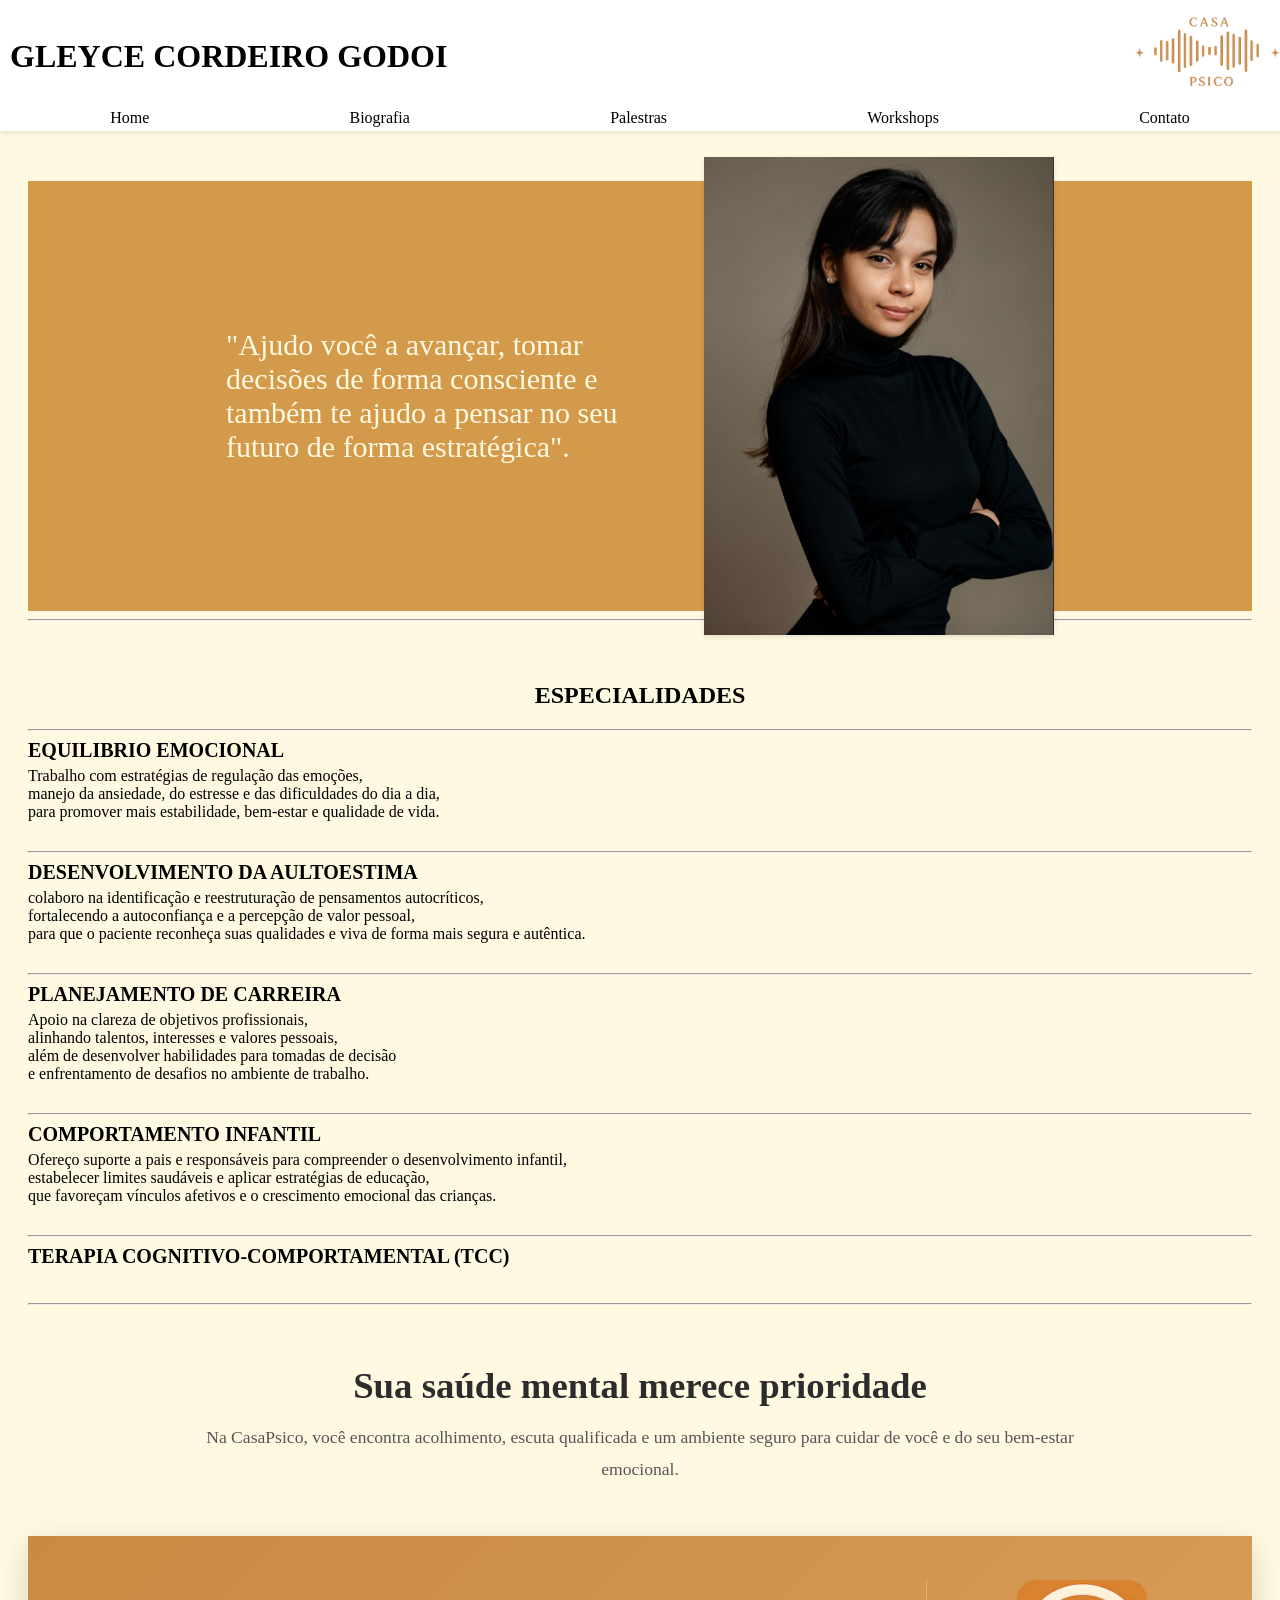
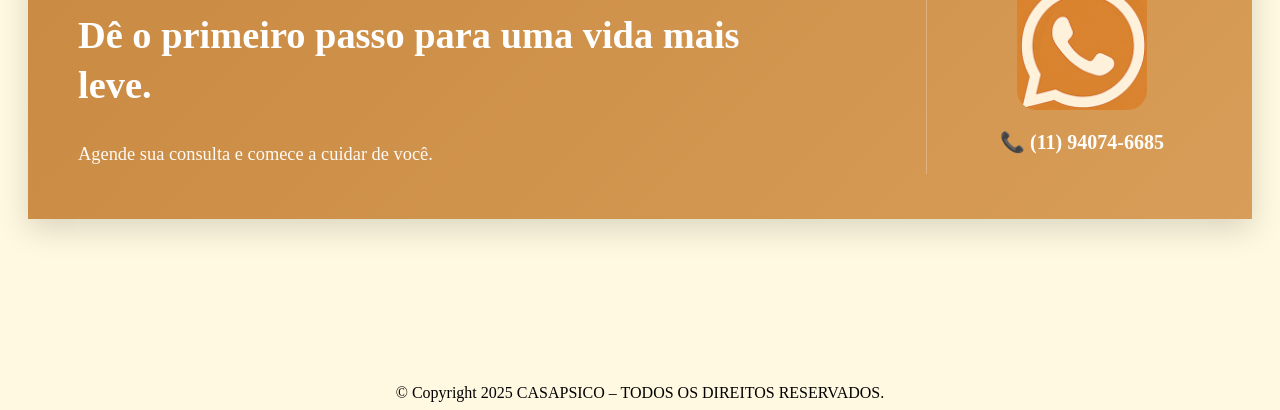
<file: index.html>
<!DOCTYPE html>
<html lang="pt-BR">
<head>
<meta charset="UTF-8">
<meta name="viewport" content="width=device-width, initial-scale=1.0">

<title>Psicóloga em Osasco | Terapia Cognitivo-Comportamental | CasaPsico</title>

<meta name="description" content="Psicóloga em Osasco, Gleyce Cordeiro Godoi. Atendimento com Terapia Cognitivo-Comportamental para ansiedade, autoestima e bem-estar. Atendimento presencial e online.">
<meta name="robots" content="index, follow">

<link rel="canonical" href="https://www.casapsico.com.br/">

<link rel="icon" href="/favicon.ico">

<link rel="preload" href="style.css" as="style">
<link rel="stylesheet" href="style.css">
</head>


<body>
  <header>

<div class="name">

<h1> GLEYCE CORDEIRO  GODOI</h1>

<img src="logo1.webp" alt="CasaPsico - Psicóloga Gleyce Cordeiro Godoi">

</div>

<nav class="one">

<a href="index.html">Home</a>

<a href="aboutsobre.html">Biografia</a>

<a href="aboutcurso.html">Palestras</a>

<a href="aboutwork.html">Workshops</a>

<a href="aboutcontato.html">Contato</a>

</nav>

</header>

    <main>


        <div id="eu">
           
                  <div class="tex">
          <p>
             "Ajudo você a avançar, tomar decisões de forma consciente
            e também te ajudo a pensar no seu futuro de forma estratégica".
</p>
              </div>
            <img 
  src="apresent.webp" 
  alt="apresentacao"
  width="600" 
  height="600"
  loading="eager"
  fetchpriority="high"
>

            
                

        </div>


<hr>









            <h2>ESPECIALIDADES</h2>
<hr>
            <div class="especialidade">
                
            <div class="texto">
            <h3>EQUILIBRIO EMOCIONAL</h3>
              <p>Trabalho com estratégias de regulação das emoções,<br>
manejo da ansiedade, do estresse e das dificuldades do dia a dia,<br>
para promover mais estabilidade, bem-estar e qualidade de vida. </p>  
            </div>
        </div>
    <hr>
            <div class="especialidade">
              
            <div class="texto">
            <h3>DESENVOLVIMENTO DA AULTOESTIMA</h3>
            <p>colaboro na identificação e reestruturação de pensamentos autocríticos,<br>
fortalecendo a autoconfiança e a percepção de valor pessoal,<br>
para que o paciente reconheça suas qualidades e viva de forma mais segura e autêntica.
</p>  
            </div>
            </div>  
      
      <hr>
      
            <div class="especialidade">
           
      
            <div class="texto">
            <h3>PLANEJAMENTO DE CARREIRA</h3>
            <p>Apoio na clareza de objetivos profissionais,<br>
alinhando talentos, interesses e valores pessoais,<br>
além de desenvolver habilidades para tomadas de decisão<br>
e enfrentamento de desafios no ambiente de trabalho.
</p>  
            </div>
         </div>
      <hr>  
         <div class="especialidade">
               
            <div class="texto">
            <h3>COMPORTAMENTO INFANTIL</h3>
            <p>Ofereço suporte a pais e responsáveis para compreender o desenvolvimento infantil,<br>
estabelecer limites saudáveis e aplicar estratégias de educação,<br>
que favoreçam vínculos afetivos e o crescimento emocional das crianças.
</p>  
            </div>
         </div>
        
        <hr>
             <div class="especialidade">
              
            <div class="texto">
            <h3>TERAPIA COGNITIVO-COMPORTAMENTAL (TCC)</h3>
            <p></p>  
             </div>
             </div>



<hr>






             </div>


<section class="introducao-cta">

    <h2 class="titulo-principal">
        Sua saúde mental merece prioridade
    </h2>

    <p class="subtitulo-principal">
        Na CasaPsico, você encontra acolhimento, escuta qualificada e um ambiente seguro para cuidar de você e do seu bem-estar emocional.
    </p>

</section>

<section class="cta-agendamento">

  

    <div class="cta-texto">
        <h2>
            Dê o primeiro passo para uma vida mais leve.
        </h2>

        <p>
            Agende sua consulta e comece a cuidar de você.
        </p>
    </div>

    <div class="cta-acao">

        <a href="https://wa.me/5511940746685" target="_blank">
            <img id="whatsappIcon" src="wats.PNG" alt="WhatsApp">
        </a>

        <p class="telefone">
            📞 (11) 94074-6685
        </p>

    </div>

</section>


    </main>






<footer>
  <div class="end">
   ©️ Copyright 2025 CASAPSICO – TODOS OS DIREITOS RESERVADOS.
</div>
</footer>



  <script src="index.js" ></script>
 
<script type="application/ld+json">
{
 "@context": "https://schema.org",
 "@type": "Psychologist",
 "name": "CASAPSICO GLEYCE CORDEIRO GODOI",
 "url": "https://casapsico.com.br",
 "address": {
   "@type": "PostalAddress",
   "addressLocality": "Osasco",
   "addressRegion": "SP",
   "addressCountry": "BR"
 },
 "areaServed": "Osasco",
 "sameAs": []
}
</script>
</body>
</html>
</file>
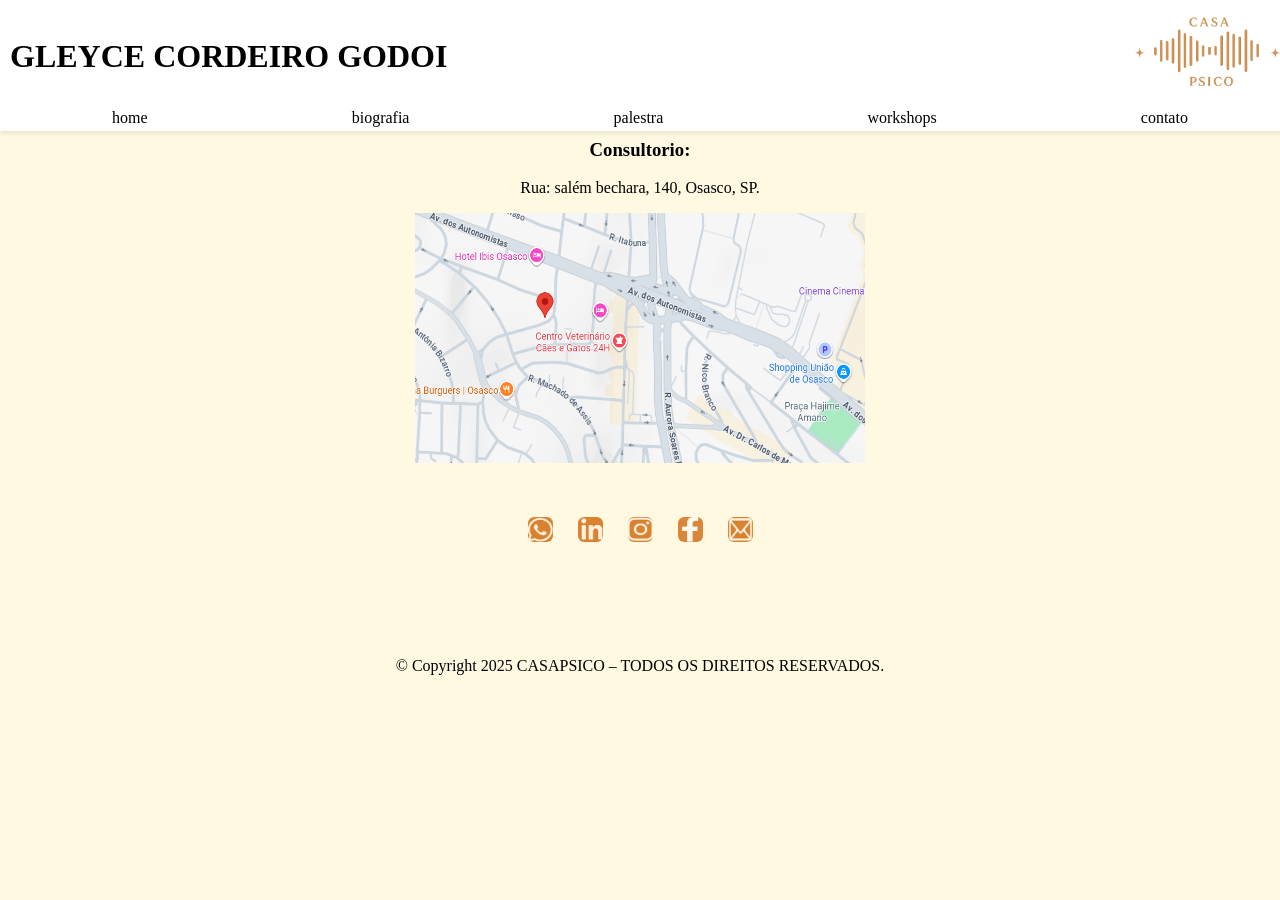
<file: aboutcontato.html>
<!DOCTYPE html>
<html lang="pt-BR">
<head>

<meta charset="UTF-8">
<meta name="viewport" content="width=device-width, initial-scale=1.0">

<title>Contato | Psicóloga Gleyce Cordeiro Godoi | Agende Sua Consulta em Osasco | CasaPsico</title>

<meta name="description" content="Entre em contato com a psicóloga Gleyce Cordeiro Godoi na CasaPsico para agendar consultas presenciais ou online em Osasco. Atendimento profissional para seu bem-estar emocional.">

<meta name="robots" content="index, follow">

<link rel="canonical" href="https://casapsico.com/contato">

<link rel="icon" href="/favicon.ico">

<link rel="stylesheet" href="style.css">

</head>
<body>
    <header>

<div class="name">
<h1>GLEYCE CORDEIRO  GODOI</h1>
  <img src="logo1.webp" alt="CasaPsico - Psicóloga Gleyce Cordeiro Godoi">

</div>
  <section class="one">
    <a href="index.html">home</a>    

    <a href="aboutsobre.html">biografia</a>

    <a href="aboutcurso.html">palestra</a>

    <a href="aboutwork.html">workshops</a>

 <a href="aboutcontato.html">contato</a> 
  
</section>

</header>
  
  
  <main>
        <div class="c1">

            <h3> Consultorio:</h3>
            
              <p >Rua: salém bechara, 140, Osasco, SP.</p>

  <a href="https://www.google.com/maps/place/R.+Sal%C3%A9m+Bechara,+140+-+Centro,+Osasco+-+SP,+06018-180/@-23.5395582,-46.7791097,17z/data=!3m1!4b1!4m6!3m5!1s0x94ceff12a5887967:0x6dab8f3a0f4d35f1!8m2!3d-23.5395582!4d-46.7765348!16s%2Fg%2F11byl0x0mx?entry=ttu&g_ep=EgoyMDI1MTEyMy4xIKXMDSoASAFQAw%3D%3D"  target="_blank">
           <img src="consultorio.png" alt="consultorio">
           </a>
    
  </div>
</div>
           
         
      <section id="icon">

      <a href="https://wa.me/5511940746685"target="_blank">
       <img id="whatsappIcon" src="wats.PNG" alt="WhatsApp">
      </a>


      
      <a href="https://www.linkedin.com/in/glegodoi?utm_source=share&utm_campaign=share_via&utm_content=profile&utm_medium=android_app">
        <img src="in.PNG" alt=" linkdin">
      </a>


      
      <a href="https://www.instagram.com/psicgleycegodoi?igsh=eTRsaHJxZDQwZmto">
        <img src="insta.PNG" alt=" instagran">
      </a>

      <a href="https://www.facebook.com/share/1Fp4AnUuQa/">
        <img src="fac.PNG" alt=" facebook">
      </a>



      <a href="mailto:duvidascasapsico@gmail.com">
      <img src="emai.PNG" alt="email" id="abrir-modal-email">

      </a>

    </section>

<div id="modal-email" class="modal">
  <div class="modal-conteudo">
    <span class="fechar-modal" id="fechar-modal-email">&times;</span>

    <h2>Envie uma mensagem</h2>
<form action="https://formspree.io/f/mvglbogq" method="POST">
      

      <label>Nome</label>
      <input type="text" name="nome" required>
<br>
      <label>E-mail</label>
      <input type="email" name="email" required>

      <label>Assunto</label>
      <input type="text" name="assunto" required>

      <label>Mensagem</label>
      <textarea name="mensagem" rows="5" required></textarea>

      <button type="submit">Enviar</button>

      <input type="hidden" name="_captcha" value="false">
    </form>

  </div>
</div>

 </main>

  

 
<footer>
  <div class="end">
   ©️ Copyright 2025 CASAPSICO – TODOS OS DIREITOS RESERVADOS.
</div>
</footer>
  
  
  
  <script src="index.js">
 

</script>

</body>
</html>
</file>
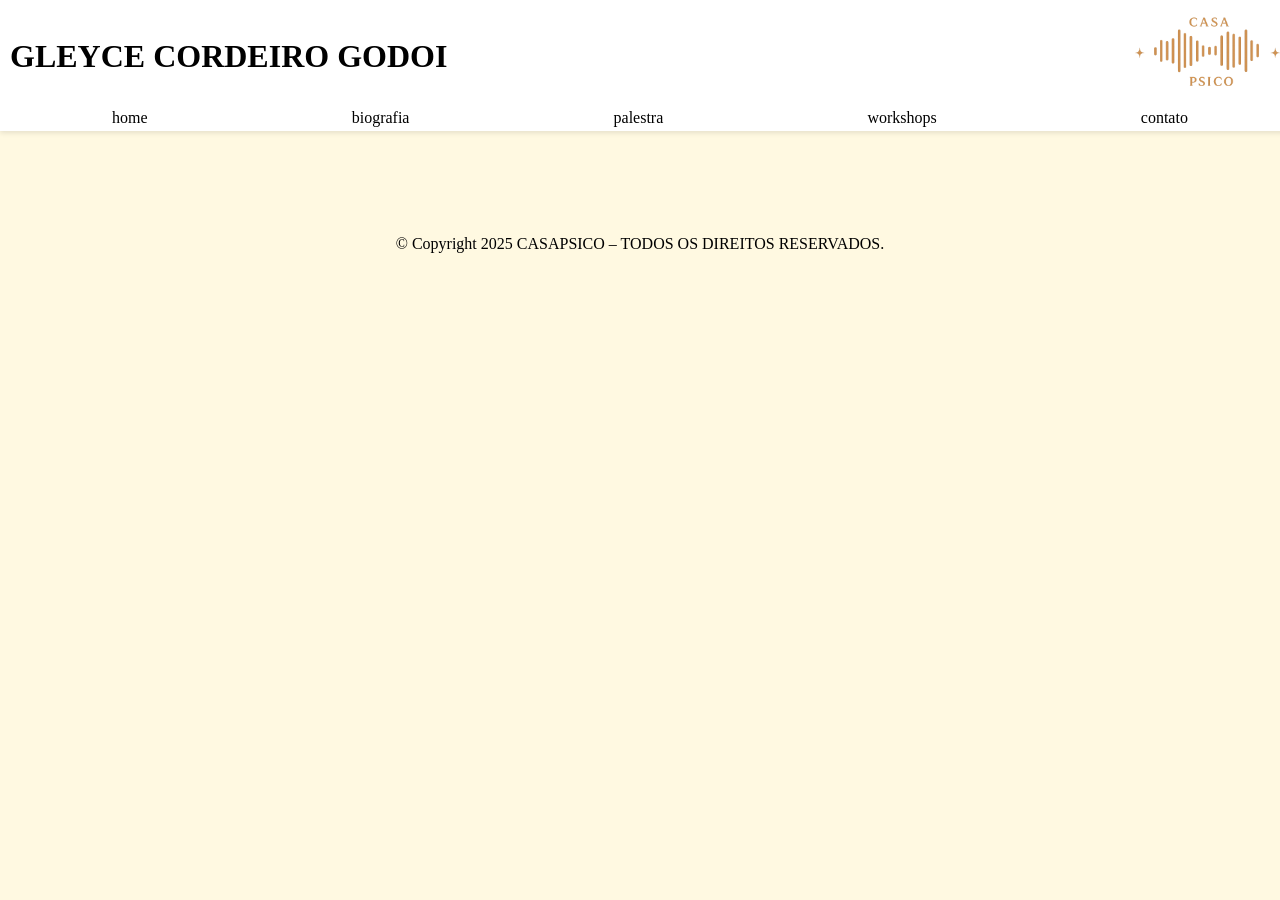
<file: aboutcurso.html>
<!DOCTYPE html>
<html lang="pt-BR">
<head>
    <meta charset="UTF-8">
    <meta name="viewport" content="width=device-width, initial-scale=1.0">
    <title>Palestras de Psicologia com Gleyce Cordeiro Godoi – Educação e Bem-Estar | Casapsico</title>
    <meta name="description" content="Participe das palestras da psicóloga Gleyce Cordeiro Godoi na Casapsico, abordando temas como ansiedade, autoconhecimento e saúde mental. Agende uma palestra para sua empresa ou evento em Osasco.">
    <meta name="keywords" content="palestras de psicologia, saúde mental, autoconhecimento, ansiedade, psicóloga para eventos, Osasco">
    <link rel="icon" href="/favicon.ico">
    <link rel="stylesheet" href="style.css">
</head>
<body>
     <header>
        
<div class="name">
<h1>GLEYCE CORDEIRO  GODOI</h1>
 <img src="logo1.webp" alt="CasaPsico - Psicóloga Gleyce Cordeiro Godoi">

</div>
<section class="one">
    <a href="index.html">home</a>    

    <a href="aboutsobre.html">biografia</a>

    <a href="aboutcurso.html">palestra</a>

    <a href="aboutwork.html">workshops</a>

 <a href="aboutcontato.html">contato</a> 
  
</section>
 </header>


     <main></main>
  
<footer>
  <div class="end">
   ©️ Copyright 2025 CASAPSICO – TODOS OS DIREITOS RESERVADOS.
</div>
</footer>
</body>
</html>
</file>
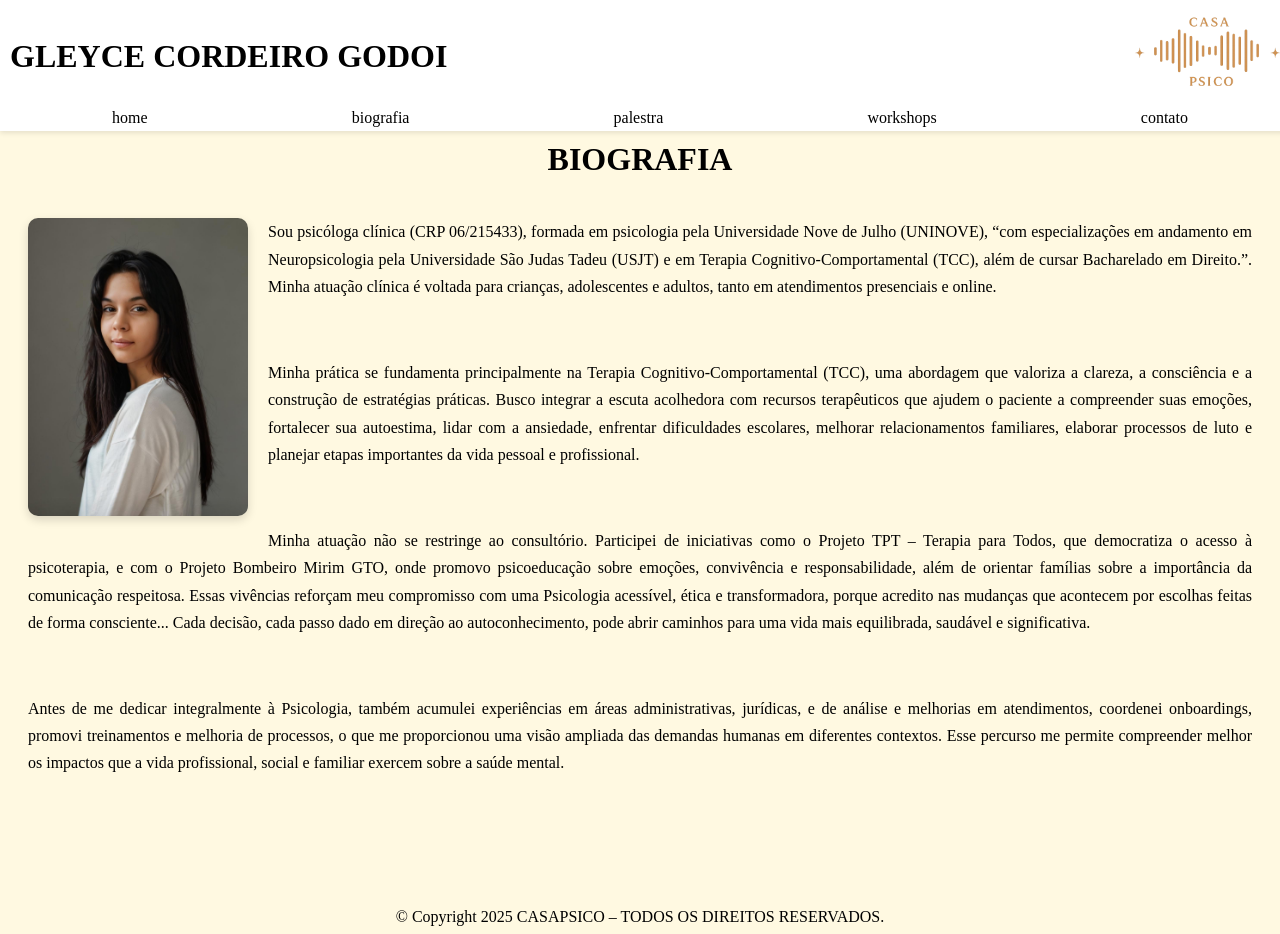
<file: aboutsobre.html>
<!DOCTYPE html>
<html lang="pt-BR">
<head>
    <meta charset="UTF-8">
    <meta name="viewport" content="width=device-width, initial-scale=1.0">
    <title>Biografia da Psicóloga Gleyce Cordeiro Godoi | Experiência e Formação | CasaPsico</title>
    <meta name="description" content="Descubra a trajetória da psicóloga Gleyce Cordeiro Godoi na CasaPsico, com especializações em psicologia clínica, ampla experiência e dedicação ao desenvolvimento emocional dos pacientes.">
      <meta name="keywords" content="psicóloga especialista, formação em psicologia, experiência clínica, psicoterapia, CasaPsico, Osasco">
<link rel="icon" href="/favicon.ico">
    <link rel="stylesheet" href="style.css">
</head>
<body>
<header>
 <div class="name">
<h1>GLEYCE CORDEIRO  GODOI</h1>
<img src="logo1.webp" alt="CasaPsico - Psicóloga Gleyce Cordeiro Godoi">
</div>

<section class="one">
    <a href="index.html">home</a>    

    <a href="aboutsobre.html">biografia</a>

    <a href="aboutcurso.html">palestra</a>

    <a href="aboutwork.html">workshops</a>

 <a href="aboutcontato.html">contato</a> 
  
</section>


</header>


   <main>
  <h1>BIOGRAFIA</h1>

  <div class="s1">
    <img src="gleyce.webp" alt="foto da psicóloga" class="foto-bio">

    <p>Sou psicóloga clínica (CRP 06/215433), formada em psicologia pela Universidade Nove de Julho (UNINOVE), “com especializações em andamento em Neuropsicologia pela Universidade São Judas Tadeu (USJT) e em Terapia Cognitivo-Comportamental (TCC), além de cursar Bacharelado em Direito.”. Minha atuação clínica é voltada para crianças, adolescentes e adultos, tanto em atendimentos presenciais e online.</p>
    <br>
    <p>Minha prática se fundamenta principalmente na Terapia Cognitivo-Comportamental (TCC), uma abordagem que valoriza a clareza, a consciência e a construção de estratégias práticas. Busco integrar a escuta acolhedora com recursos terapêuticos que ajudem o paciente a compreender suas emoções, fortalecer sua autoestima, lidar com a ansiedade, enfrentar dificuldades escolares, melhorar relacionamentos familiares, elaborar processos de luto e planejar etapas importantes da vida pessoal e profissional.</p>
    <br>
    <p>Minha atuação não se restringe ao consultório. Participei de iniciativas como o Projeto TPT – Terapia para Todos, que democratiza o acesso à psicoterapia, e com o Projeto Bombeiro Mirim GTO, onde promovo psicoeducação sobre emoções, convivência e responsabilidade, além de orientar famílias sobre a importância da comunicação respeitosa. Essas vivências reforçam meu compromisso com uma Psicologia acessível, ética e transformadora, porque acredito nas mudanças que acontecem por escolhas feitas de forma consciente... Cada decisão, cada passo dado em direção ao autoconhecimento, pode abrir caminhos para uma vida mais equilibrada, saudável e significativa.</p>
    <br>
    <p>Antes de me dedicar integralmente à Psicologia, também acumulei experiências em áreas administrativas, jurídicas, e de análise e melhorias em atendimentos, coordenei onboardings, promovi treinamentos e melhoria de processos, o que me proporcionou uma visão ampliada das demandas humanas em diferentes contextos. Esse percurso me permite compreender melhor os impactos que a vida profissional, social e familiar exercem sobre a saúde mental.</p>
  </div>
</main>


<footer>
  <div class="end">
   ©️ Copyright 2025 CASAPSICO – TODOS OS DIREITOS RESERVADOS.
</div>
</footer>
</body>
</html>
</file>
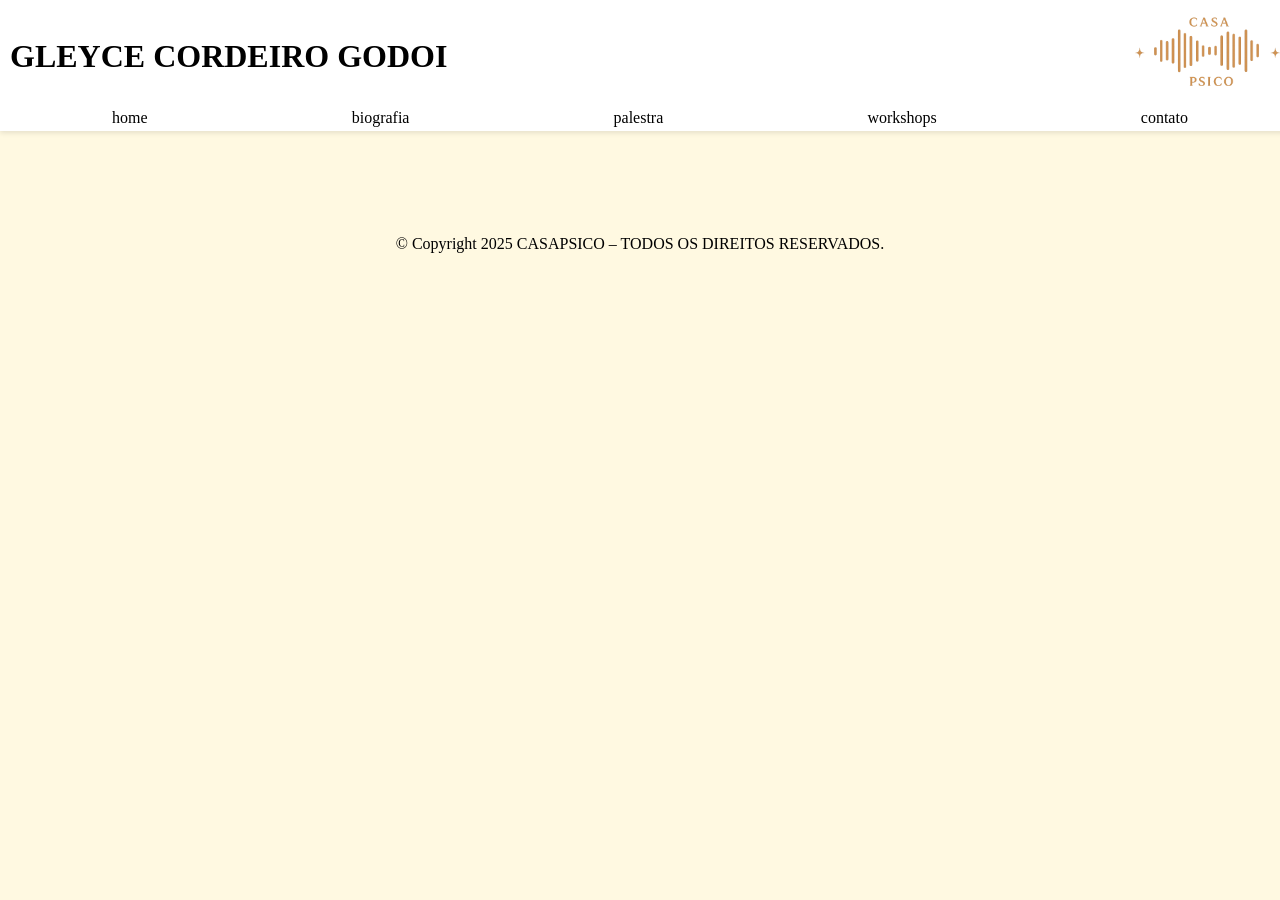
<file: aboutwork.html>
<!DOCTYPE html>
<html lang="pt-BR">
<head>
    <meta charset="UTF-8">
    <meta name="viewport" content="width=device-width, initial-scale=1.0">
    <title>Workshops de Psicologia com Gleyce Cordeiro Godoi | Desenvolvimento Pessoal | CasaPsico</title>
    <meta name="description" content="Participe dos workshops promovidos pela psicóloga Gleyce Cordeiro Godoi na CasaPsico e aprenda técnicas práticas para equilíbrio emocional, inteligência emocional e crescimento pessoal em Osasco.">
    <meta name="keywords" content="workshops de psicologia, inteligência emocional, equilíbrio emocional, desenvolvimento pessoal, psicóloga especialista, Osasco">
   <link rel="icon" href="/favicon.ico">
    <link rel="stylesheet" href="style.css">
</head>
<body>
         <header>
        
<div class="name">
<h1>GLEYCE CORDEIRO  GODOI</h1>
  <img src="logo1.webp"alt="logo">

</div>
<section class="one">
    <a href="index.html">home</a>    

    <a href="aboutsobre.html">biografia</a>

    <a href="aboutcurso.html">palestra</a>

    <a href="aboutwork.html">workshops</a>

 <a href="aboutcontato.html">contato</a> 
  
</section>
         </header>


         <main></main>
<footer>
  <div class="end">
   ©️ Copyright 2025 CASAPSICO – TODOS OS DIREITOS RESERVADOS.
</div>
</footer>
</body>
</html>
</file>
<file: style.css>
body{ background-color:#fff9e1;}


header { position: fixed; 
   flex-wrap: nowrap;
  top: 0; 
  left: 0;
   width: 100%; 
   background-color: white; 
   padding:4px 10px; 
   box-shadow: 0 2px 5px rgba(0,0,0,0.1); 
   z-index: 1000; border: 0px 0px 5px 0px;
    border-color: black; }



#eu {
display: flex;
justify-content: center;
align-items: center;
gap: 20px;
padding: 40px;
background-color: #cc872dd3;
height: 350px;
margin-top: 5%;
}


#eu img {
width: 350px;
height: auto;
margin-left: 38px;

box-shadow: 0 2px 5px rgba(0,0,0,0.1); 
}


.tex p {
font-size: 30px;
color: #fff9e1;
max-width: 400px;
margin-right: 20px;
}

  main {
      margin-top: 100px;   /* espaço para não ficar escondido atrás do header */
      padding: 20px;
    }

.name { display: flex;
  justify-content: space-between;  
  align-items: center; 
  height: 105px;
  font-family: 'Seasons'; 
      font-size: 28px;} 

.name img {
width: auto;
height: 165px;
object-fit: contain;
margin: 0;

}


.name h1 {
font-size: 32px;
margin: 0;
}



.one{
        display: flex;
        justify-content:space-around;
        align-items: center;
     text-align: center;

    
    }

a{text-decoration: none; 
 color:black;
 font-family: 'Seasons', 
  }


.especialidade {
  display: flex;
  align-items: center; /* alinha imagem e texto no centro */
  gap: 20px; /* espaço entre imagem e texto */
  margin-bottom: 30px; /* espaço entre os blocos */
 
}

.especialidade img {
  width: 355px;
  height: 255px;
  object-fit: cover;
  border-radius: 10px; /* opcional: deixa arredondado */
}

.especialidade .texto {
  max-width: 600px; /* limita largura do texto */
}

.especialidade h3 {
  margin: 0;
  font-size: 20px;
  font-weight: bold;
}

.especialidade p {
  margin: 5px 0 0;
  font-size: 16px;
}


aboutsobre


main {
  max-width: 1200px;
  margin: 0 auto;
  padding: 40px 20px;
}

h1 {
  text-align: center;
  margin-bottom: 40px;
   font-family: 'Seasons', 
}






.s1 {
  text-align: justify;
  line-height: 1.7;
  font-size: 16px;
  color: inherit; /* mantém a cor original do seu site */
   font-family: 'Seasons', 
}

.foto-bio {
  float: left; /* imagem à esquerda */
  width: 220px; /* tamanho reduzido */
  margin: 0 20px 20px 0; /* espaçamento entre a imagem e o texto */
  border-radius: 10px;
  box-shadow: 0 4px 10px rgba(0,0,0,0.15);

}


main h2{display: flex;
justify-content:center ;
margin-top: 5%;}




.c1 h2{ display:flex ;
    justify-content: center;
    margin-top: 5%;

}


.c1 img{
 display: flex;
justify-content: center;
align-items: center;
 height: 250px;
 width: 450px;

}



.c1 {
    text-align: center;
}
.c1 img {
    display: inline-block; /* garante que a imagem siga o alinhamento do texto */
}



/* pgn de contato incone*/

#icon img{
display: flex;

     margin-top: 50px;
     
    border-radius: 25%;
    width: 25px;
    height: 25px;
}

#icon {
    display: flex;
    justify-content: center;
    gap: 25px; /* espaço entre ícones */
    position: relative; /* importante para posicionar o modal em relação aos ícones */
}

.modal {
    display: none; 
    position: absolute; /* relativo ao #icon */
    top: 50px;          /* distância abaixo dos ícones */
    left: 50%;           /* posição inicial no meio */
    transform: translateX(-50%); /* centraliza horizontalmente */
    background-color: #f2cb99;
    padding: 20px;
    width: 260px;
    border-radius: 12px;
    box-shadow: 0 2px 10px rgba(0,0,0,0.3);
    z-index: 1000;
}



.modal-conteudo {
    position: relative;
}

.fechar-modal {

    top: 10px;
    right: 15px;
    font-size: 24px;
    cursor: pointer;
}


.end{
      display: flex;
      justify-content: center;
      align-items: center;
      margin-top: 95px;



}
/*responsividade  */


@media (max-width: 1024px) {
  #eu img {
    width: 280px;
    margin-left: 20px;
  }

  .tex p {
    font-size: 24px;
    max-width: 300px;
  }

  .especialidade {
    flex-direction: column;
    text-align: center;
  }

  .especialidade img {
    width: 100%;
    max-width: 300px;
  }

  .especialidade .texto {
    max-width: 100%;
  }
}

@media (max-width: 768px) {
  /* HEADER */
 header .name {
    flex-direction: row; /* continua na mesma linha */
    justify-content: space-between; /* nome à esquerda, logo à direita */
    align-items: center;
     height: 75px;
  }

  header .name h1 {
    font-size: 15px;
  }

  header .img  {
    height: 15px;

    
  }

  header .one {
    flex-wrap: wrap;
    justify-content: space-around;
    margin-top: 10px;
  }

  header .one a {
    font-size: 14px;
    padding: 3px 6px;
  }

  /* SEÇÃO PRINCIPAL */
  #eu {
    flex-direction: column;
    height: auto;
    padding: 20px;
  }

  #eu img {
    width: 200px;
    margin-left: 0;
    margin-bottom: 15px;
  }

  .tex p {
    font-size: 20px;
    margin: 0;
  }

  /* MODAL */
  .modal-conteudo {
    width: 95%;
    max-width: 300px;
  }

  /* MAPA */
  .c1 a img {
    max-width: 300px;
  }

  /* BIO FOTO */
  .foto-bio {
    width: 180px;
    margin: 0 auto 20px auto;
    float: none;
    display: block;
  }
}
@media (max-width: 768px) {
  .modal-conteudo {
    width: 95%;
    max-width: 300px; 
  }

  .modal {
    top: 60px; /* se quiser um pouco mais de distância em telas menores */
  }
}


/*cta para contato */
/* INTRODUÇÃO */

.introducao-cta{
    text-align: center;
    margin: 40px auto;
    padding: 0 20px;
}

.titulo-principal{
    font-size: 2.3rem;
    color: #2c2c2c;
    margin-bottom: 15px;
}

.subtitulo-principal{
    max-width: 900px;
    margin: 0 auto;
    font-size: 1.1rem;
    line-height: 1.8;
    color: #555;
}

/* CTA */

/* CTA */

.cta-agendamento{
    max-width: 1200px;
    margin: 50px auto;
    padding: 35px 50px;

    background: linear-gradient(
        135deg,
        #c98a42,
        #d89d58
    );

  

    display: flex;
    align-items: center;
    justify-content: space-between;
    gap: 40px;

    box-shadow: 0 10px 30px rgba(0,0,0,.15);
}

/* LOGO */

.cta-logo{
    display: flex;
    align-items: center;
    justify-content: center;
}

.cta-logo img{
    width: 150px;
    height: 150px;
    object-fit: contain;
    
}

/* TEXTO */

.cta-texto{
    flex: 1;

    display: flex;
    flex-direction: column;
    justify-content: center;
}

.cta-texto h2{
    color: #fff;
    font-size: 2.4rem;
    line-height: 1.3;
    margin-bottom: 15px;
    max-width: 700px;
}

.cta-texto span{
    font-style: italic;
    font-weight: 400;
    white-space: nowrap;
}

.cta-texto p{
    color: rgba(255,255,255,.95);
    font-size: 1.15rem;
}

/* AÇÃO */

.cta-acao{
    min-width: 240px;
    text-align: center;

    border-left: 1px solid rgba(255,255,255,.25);

    padding-left: 35px;
}

/* LINK WHATSAPP */

.cta-acao a{
    display: flex;
    align-items: center;
    justify-content: center;

    margin: 0 auto;

    background: transparent;

    transition: .3s ease;
}

.cta-acao a:hover{
    transform: scale(1.05);
}

/* ÍCONE */

#whatsappIcon{
    width: 130px;
    height: 130px;

    object-fit: cover;

    border-radius: 15%;

    transition: .3s ease;
}

#whatsappIcon:hover{
    transform: scale(1.08);
}

.telefone{
    margin-top: 20px;
    color: #fff;
    font-size: 1.25rem;
    font-weight: 600;
}

/* RESPONSIVO */

@media(max-width: 768px){

    .cta-agendamento{
        flex-direction: column;
        text-align: center;
        padding: 30px 25px;
        gap: 25px;
    }

    .cta-logo img{
        width: 100px;
        height: 100px;
    }

    .cta-texto h2{
        font-size: 1.8rem;
        max-width: 100%;
    }

    .cta-texto p{
        font-size: 1rem;
    }

    .cta-acao{
        border-left: none;
        border-top: 1px solid rgba(255,255,255,.25);

        padding-left: 0;
        padding-top: 25px;

        width: 100%;
    }

    #whatsappIcon{
        width: 90px;
        height: 90px;
    }

    .telefone{
        font-size: 1rem;
    }

    .titulo-principal{
        font-size: 1.8rem;
    }

    .subtitulo-principal{
        font-size: 1rem;
        line-height: 1.7;
    }
}
</file>
